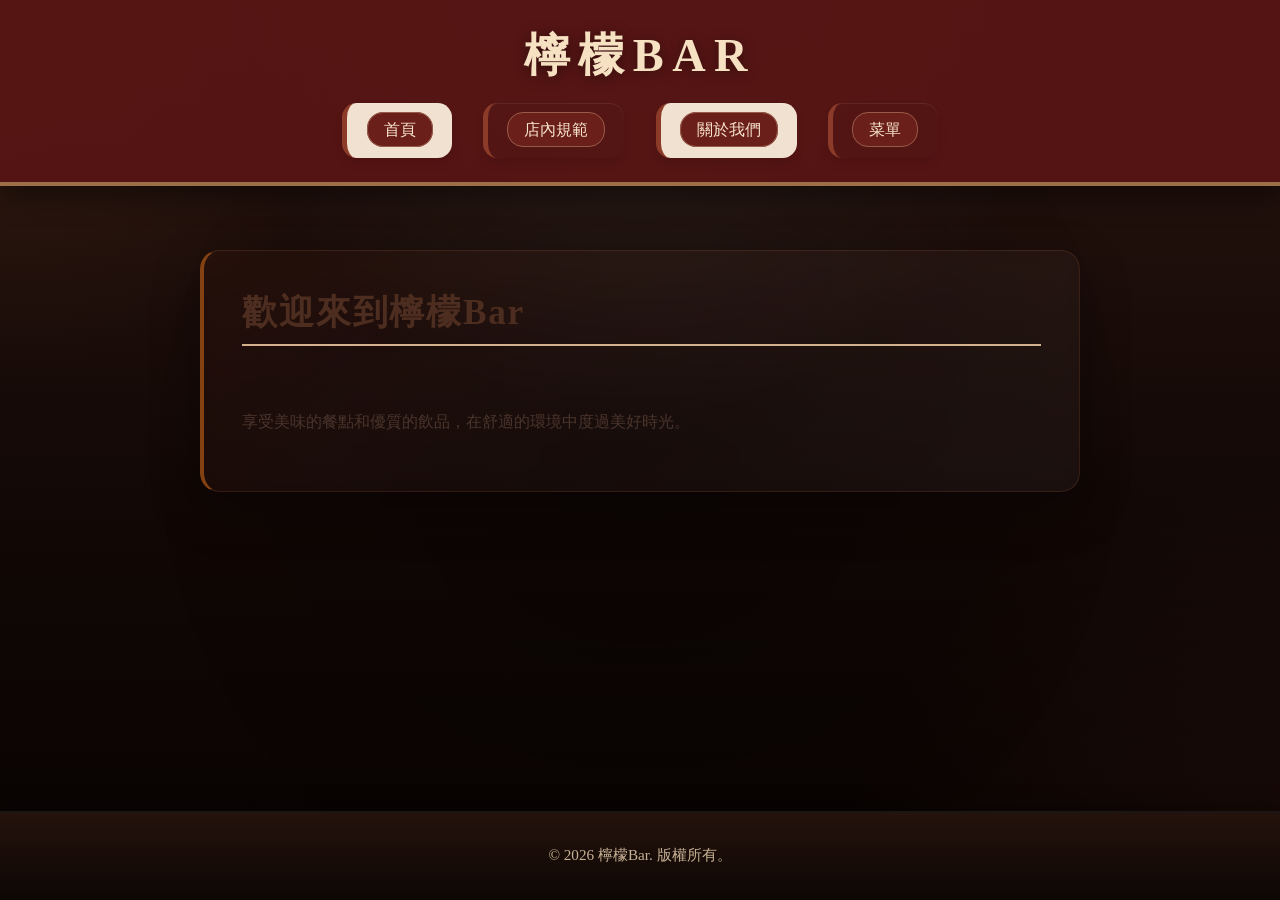
<file: index.html>
<!DOCTYPE html>
<html lang="zh-tw">
<head>
    <meta charset="UTF-8">
    <meta name="viewport" content="width=device-width, initial-scale=1.0">
    <title>檸檬Bar - 歡迎光臨</title>
    <link rel="stylesheet" href="styles.css">
</head>
<body>
    <header>
        <h1>檸檬Bar</h1>
        <nav>
            <ul>
                <li><a href="index.html">首頁</a></li>
                <li><a href="rules.html">店內規範</a></li>
                <li><a href="about.html">關於我們</a></li>
                <li><a href="menu.html">菜單</a></li>
            </ul>
        </nav>
    </header>
    <main>
        <section id="hero">
            <h2>歡迎來到檸檬Bar</h2>
            <p>享受美味的餐點和優質的飲品，在舒適的環境中度過美好時光。</p>
        </section>
    </main>
    <footer>
        <p>&copy; 2026 檸檬Bar. 版權所有。</p>
    </footer>
</body>
</html>
</file>
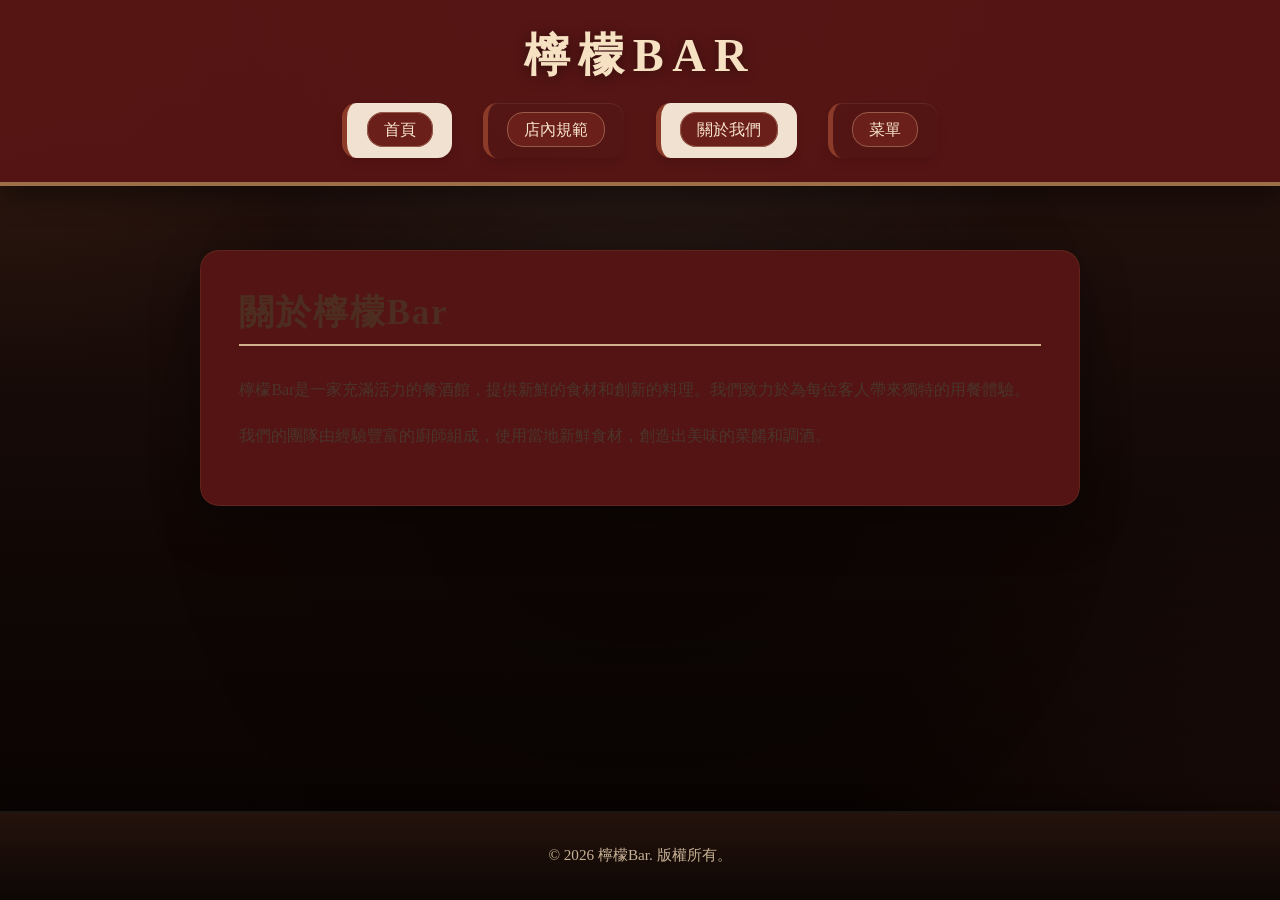
<file: about.html>
<!DOCTYPE html>
<html lang="zh-tw">
<head>
    <meta charset="UTF-8">
    <meta name="viewport" content="width=device-width, initial-scale=1.0">
    <title>檸檬Bar - 關於我們</title>
    <link rel="stylesheet" href="styles.css">
</head>
<body>
    <header>
        <h1>檸檬Bar</h1>
        <nav>
            <ul>
                <li><a href="index.html">首頁</a></li>
                <li><a href="rules.html">店內規範</a></li>
                <li><a href="about.html">關於我們</a></li>
                <li><a href="menu.html">菜單</a></li>
            </ul>
        </nav>
    </header>
    <main>
        <section id="about">
            <h2>關於檸檬Bar</h2>
            <p>檸檬Bar是一家充滿活力的餐酒館，提供新鮮的食材和創新的料理。我們致力於為每位客人帶來獨特的用餐體驗。</p>
            <p>我們的團隊由經驗豐富的廚師組成，使用當地新鮮食材，創造出美味的菜餚和調酒。</p>
        </section>
    </main>
    <footer>
        <p>&copy; 2026 檸檬Bar. 版權所有。</p>
    </footer>
</body>
</html>
</file>
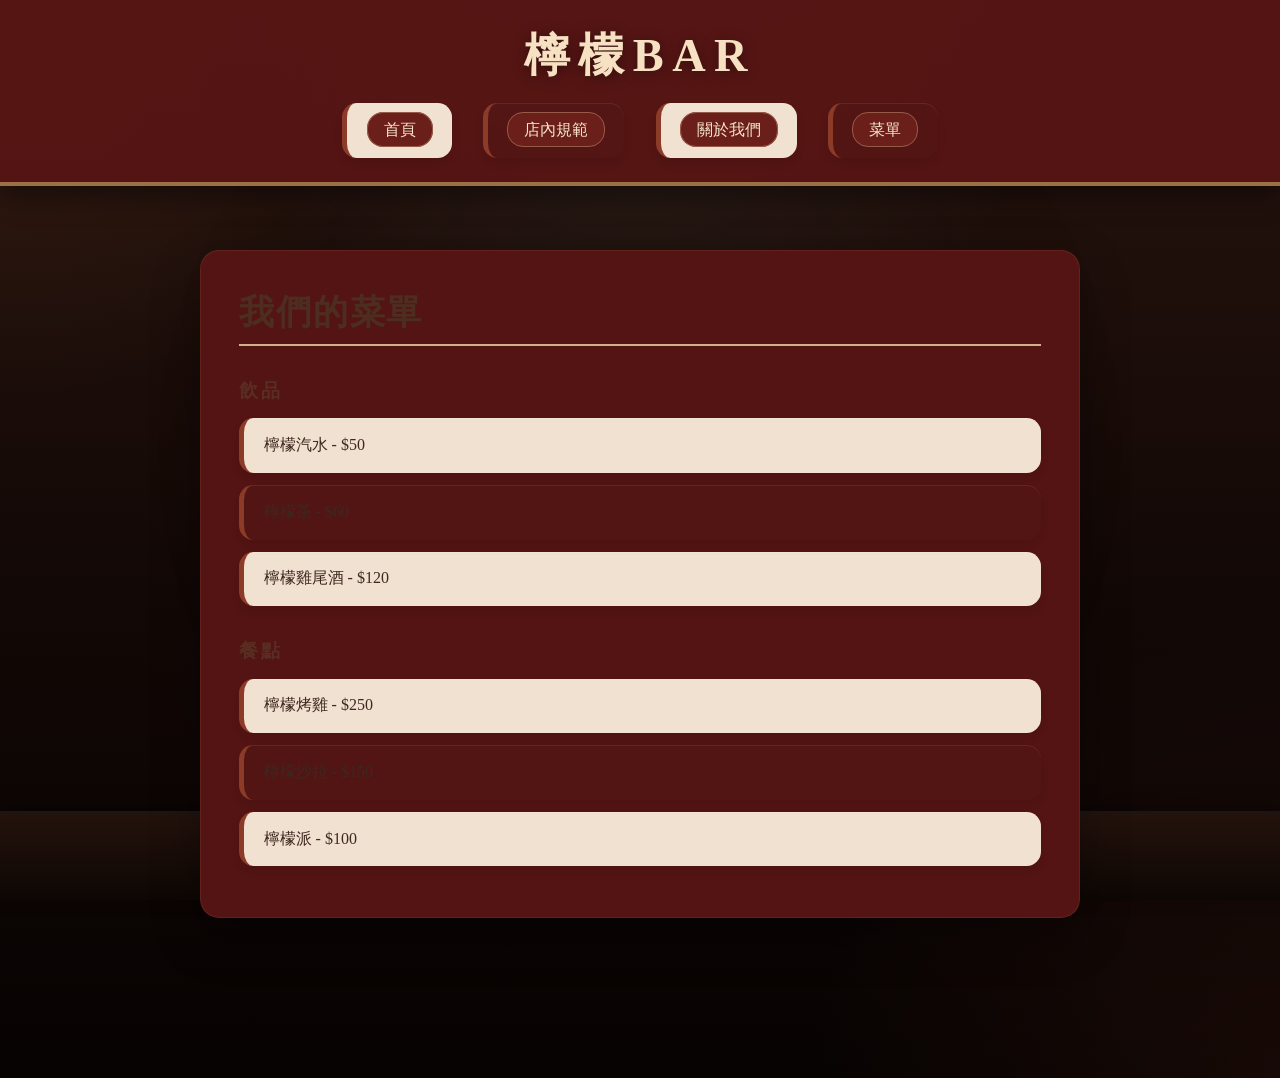
<file: menu.html>
<!DOCTYPE html>
<html lang="zh-tw">
<head>
    <meta charset="UTF-8">
    <meta name="viewport" content="width=device-width, initial-scale=1.0">
    <title>檸檬Bar - 菜單</title>
    <link rel="stylesheet" href="styles.css">
</head>
<body>
    <header>
        <h1>檸檬Bar</h1>
        <nav>
            <ul>
                <li><a href="index.html">首頁</a></li>
                <li><a href="rules.html">店內規範</a></li>
                <li><a href="about.html">關於我們</a></li>
                <li><a href="menu.html">菜單</a></li>
            </ul>
        </nav>
    </header>
    <main>
        <section id="menu">
            <h2>我們的菜單</h2>
            <h3>飲品</h3>
            <ul>
                <li>檸檬汽水 - $50</li>
                <li>檸檬茶 - $60</li>
                <li>檸檬雞尾酒 - $120</li>
            </ul>
            <h3>餐點</h3>
            <ul>
                <li>檸檬烤雞 - $250</li>
                <li>檸檬沙拉 - $150</li>
                <li>檸檬派 - $100</li>
            </ul>
        </section>
    </main>
    <footer>
        <p>&copy; 2026 檸檬Bar. 版權所有。</p>
    </footer>
</body>
</html>
</file>
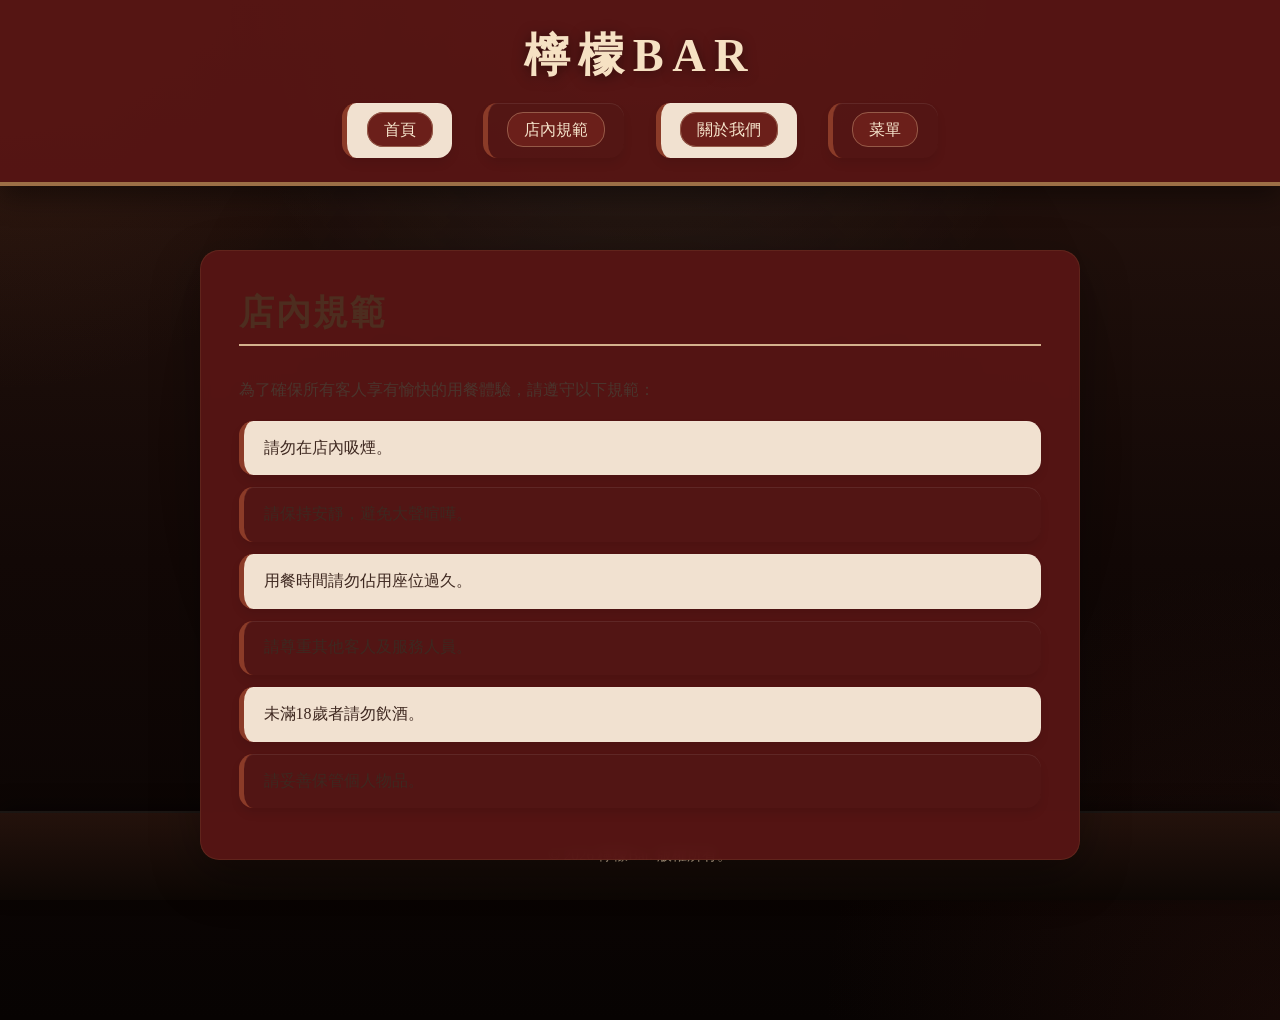
<file: rules.html>
<!DOCTYPE html>
<html lang="zh-tw">
<head>
    <meta charset="UTF-8">
    <meta name="viewport" content="width=device-width, initial-scale=1.0">
    <title>檸檬Bar - 店內規範</title>
    <link rel="stylesheet" href="styles.css">
</head>
<body>
    <header>
        <h1>檸檬Bar</h1>
        <nav>
            <ul>
                <li><a href="index.html">首頁</a></li>
                <li><a href="rules.html">店內規範</a></li>
                <li><a href="about.html">關於我們</a></li>
                <li><a href="menu.html">菜單</a></li>
            </ul>
        </nav>
    </header>
    <main>
        <section id="rules">
            <h2>店內規範</h2>
            <p>為了確保所有客人享有愉快的用餐體驗，請遵守以下規範：</p>
            <ul>
                <li>請勿在店內吸煙。</li>
                <li>請保持安靜，避免大聲喧嘩。</li>
                <li>用餐時間請勿佔用座位過久。</li>
                <li>請尊重其他客人及服務人員。</li>
                <li>未滿18歲者請勿飲酒。</li>
                <li>請妥善保管個人物品。</li>
            </ul>
        </section>
    </main>
    <footer>
        <p>&copy; 2026 檸檬Bar. 版權所有。</p>
    </footer>
</body>
</html>
</file>
<file: styles.css>
body {
    font-family: Georgia, 'Times New Roman', serif;
    margin: 0;
    padding: 0;
    min-height: 100vh;
    background-color: #160d0a;
    background-image:
        radial-gradient(circle at top left, rgba(165, 92, 46, 0.14), transparent 24%),
        radial-gradient(circle at bottom right, rgba(92, 36, 25, 0.18), transparent 28%),
        linear-gradient(180deg, #29150f 0%, #120806 55%, #070302 100%);
    color: #f1e4d2;
}

body::before {
    content: "";
    position: fixed;
    inset: 0;
    pointer-events: none;
    background:
        radial-gradient(circle at top center, rgba(255, 244, 214, 0.08), transparent 38%),
        radial-gradient(circle at center, rgba(0, 0, 0, 0.28), transparent 62%);
}

* {
    box-sizing: border-box;
}

header {
    background-color: rgba(87, 21, 20, 0.96);
    color: #f6e1c3;
    padding: 1.5rem 1rem;
    text-align: center;
    box-shadow: 0 10px 26px rgba(0, 0, 0, 0.45);
    border-bottom: 4px solid #9c6f46;
    position: relative;
    z-index: 1;
}

header h1 {
    margin: 0;
    font-family: 'Cinzel', serif;
    font-size: 2.9rem;
    letter-spacing: 0.18em;
    text-transform: uppercase;
    text-shadow: 0 2px 14px rgba(0, 0, 0, 0.4);
}

nav ul {
    list-style: none;
    padding: 0;
    margin: 1rem 0 0;
}

nav ul li {
    display: inline-block;
    margin: 0 0.85rem;
}

nav a {
    color: #f7e6cd; /* 米色字 */
    background: #6b1f1a; /* 酒紅底（取代原本米色） */
    border: 1px solid rgba(212, 177, 141, 0.4);
    text-decoration: none;
    font-size: 0.97rem;
    padding: 0.5rem 1rem;
    border-radius: 1rem; /* 膠囊感 */
    transition: all 0.3s ease;
}

nav a:hover,
nav a:focus {
    background: #8b3b28; /* 更亮的紅 */
    color: #ffddb6;
    transform: translateY(-2px);
    box-shadow: 0 6px 14px rgba(0, 0, 0, 0.25);
}

main {
    position: relative;
    z-index: 1;
    padding: 2.5rem 1.25rem 5rem;
    max-width: 920px;
    margin: 1.5rem auto 5rem;
}

main section {
    background: rgba(87, 21, 20, 0.96);
    border: 1px solid rgba(128, 79, 52, 0.28);
    border-radius: 1.2rem;
    box-shadow: 0 18px 50px rgba(0, 0, 0, 0.32);
    padding: 2.4rem;
    backdrop-filter: blur(6px);
}

#hero {
    background: linear-gradient(
        135deg,
        rgba(91, 32, 23, 0.12),
        rgba(255, 255, 255, 0.04)
    );
    border-left: 4px solid rgba(139, 69, 19, 0.95);
    display: grid;
    gap: 1rem;
}

#hero h2 {
    font-size: 2.6rem;
}

#hero h2,
#about h2,
#rules h2,
#menu h2 {
    margin-top: 0;
    font-size: 2.2rem;
    color: #4d2d1f;
    letter-spacing: 0.05em;
    border-bottom: 2px solid #d4b18d;
    padding-bottom: 0.5rem;
}

#hero p,
#about p,
#rules p,
#menu p {
    line-height: 1.85;
    color: #4a352d;
    font-size: 1rem;
}

ul {
    list-style: none;
    padding: 0;
    margin: 0;
}

li {
    background: rgba(72, 38, 27, 0.08);
    margin: 0.75rem 0;
    padding: 1.05rem 1.2rem;
    border-radius: 0.9rem;
    border-left: 5px solid #8b3b28;
    box-shadow:
        inset 0 1px 0 rgba(255, 255, 255, 0.08),
        0 6px 10px rgba(0, 0, 0, 0.08);
    color: #3e2820;
    font-size: 1rem;
}

li:nth-child(odd) {
    background: rgba(255, 242, 225, 0.92);
}

#menu h3 {
    margin: 2rem 0 0.9rem;
    font-size: 1.2rem;
    color: #5a2d23;
    text-transform: uppercase;
    letter-spacing: 0.11em;
}

footer {
    background: linear-gradient(180deg, #24120c 0%, #0d0704 100%);
    color: #c7b194;
    text-align: center;
    padding: 1rem 1rem 1.2rem;
    position: fixed;
    width: 100%;
    bottom: 0;
    border-top: 2px solid rgba(255, 255, 255, 0.06);
    box-shadow: 0 -6px 18px rgba(0, 0, 0, 0.35);
    font-size: 0.95rem;
}

/* RWD */
@media (max-width: 740px) {
    header h1 {
        font-size: 2.2rem;
    }

    nav ul li {
        display: block;
        margin: 0.35rem 0;
    }

    main {
        padding: 1.5rem 1rem 6rem;
        margin: 1rem auto 6rem;
    }

    #hero h2 {
        font-size: 2rem;
    }

    li {
        padding: 0.95rem 1rem;
    }
}

@media (max-width: 500px) {
    header {
        padding: 1.1rem 1rem;
    }

    main {
        padding: 1rem 0.85rem 6rem;
    }

    #hero h2 {
        font-size: 1.75rem;
    }
}
</file>
